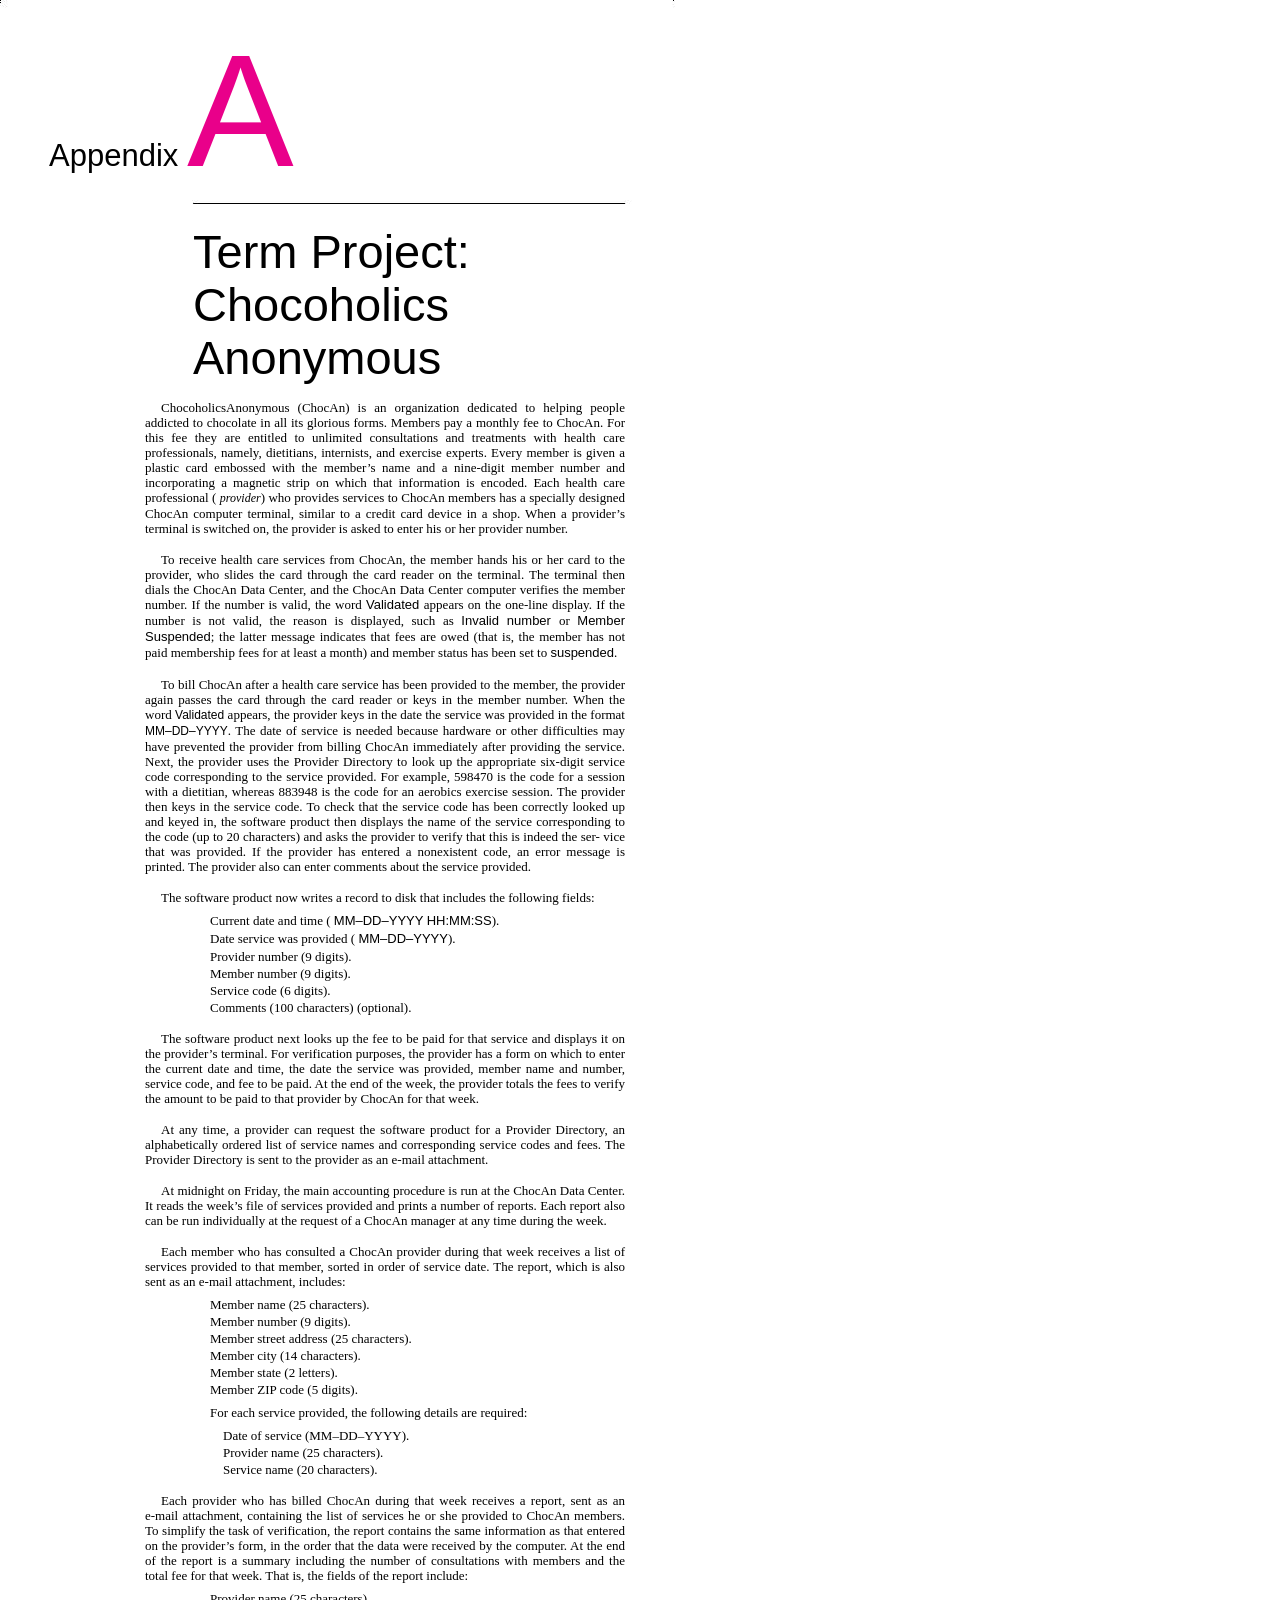
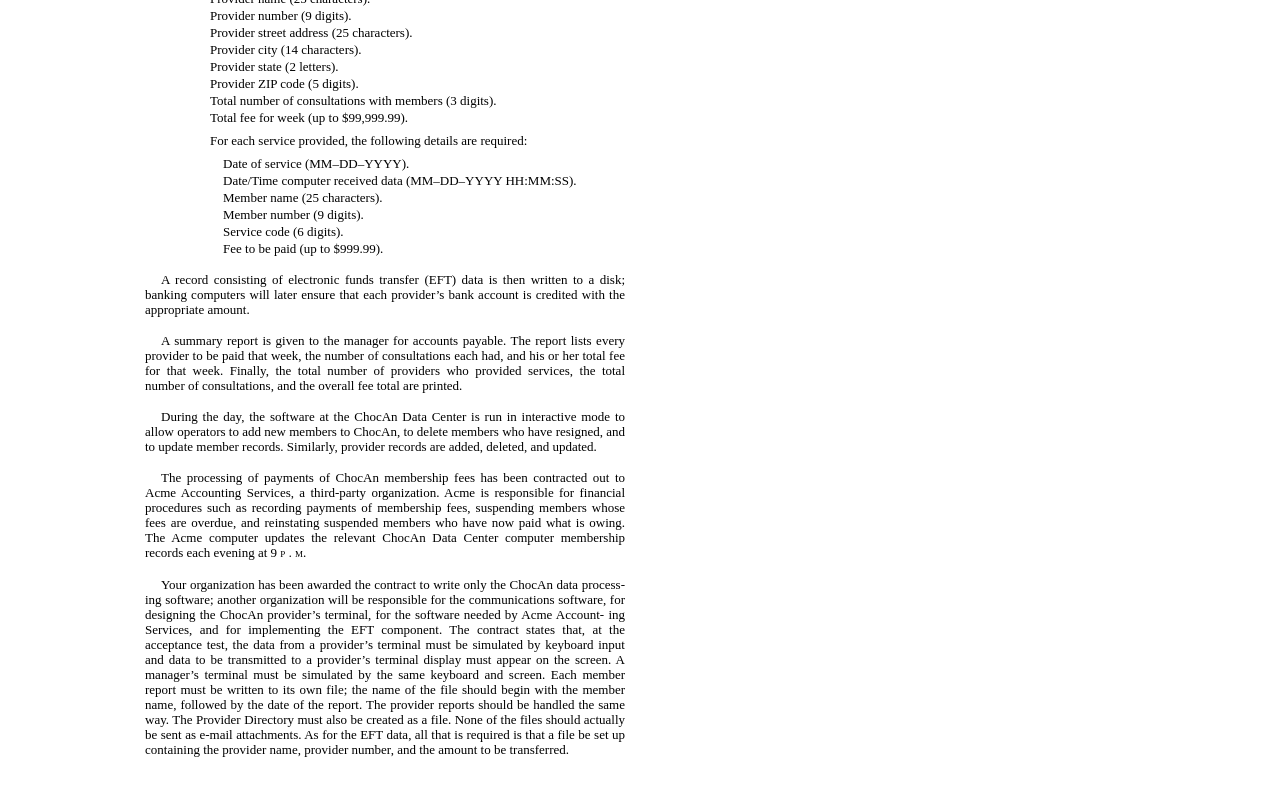
<file: src/main/resources/public/pgs/assignment.html>
<!DOCTYPE HTML PUBLIC "-//W3C//DTD HTML 4.01//EN" "http://www.w3.org/TR/html4/strict.dtd">
<HTML>

<HEAD>
	<META http-equiv="Content-Type" content="text/html; charset=UTF-8">
	<META http-equiv="X-UA-Compatible" content="IE=8">
	<TITLE>bcl_544658292.htm</TITLE>
	<!-- #include virtual="/convert-pdf-to-html/includes/pdf-to-word-head-tag.htm" -->
	<META name="generator" content="BCL easyConverter SDK 5.0.08">
	<STYLE type="text/css">
		body {
			margin-top: 0px;
			margin-left: 0px;
		}
		
		#page_1 {
			position: relative;
			overflow: hidden;
			margin: 0px 0px 48px 0px;
			padding: 0px;
			border: none;
			width: 675px;
		}
		
		#page_1 #id_1 {
			border: none;
			margin: 21px 0px 0px 49px;
			padding: 0px;
			border: none;
			width: 626px;
			overflow: hidden;
		}
		
		#page_1 #id_2 {
			border: none;
			margin: 6px 0px 0px 607px;
			padding: 0px;
			border: none;
			width: 68px;
			overflow: hidden;
		}
		
		#page_1 #p1dimg1 {
			position: absolute;
			top: 0px;
			left: 0px;
			z-index: -1;
			width: 675px;
			height: 205px;
		}
		
		#page_1 #p1dimg1 #p1img1 {
			width: 675px;
			height: 205px;
		}
		
		#page_2 {
			position: relative;
			overflow: hidden;
			margin: 0px 0px 64px 0px;
			padding: 0px;
			border: none;
			width: 675px;
		}
		
		#page_2 #p2dimg1 {
			position: absolute;
			top: 0px;
			left: 0px;
			z-index: -1;
			width: 675px;
			height: 3px;
			font-size: 1px;
			line-height: nHeight;
		}
		
		#page_2 #p2dimg1 #p2img1 {
			width: 675px;
			height: 3px;
		}
		
		#page_3 {
			position: relative;
			overflow: hidden;
			margin: 0px 0px 63px 0px;
			padding: 0px;
			border: none;
			width: 675px;
		}
		
		#page_3 #p3dimg1 {
			position: absolute;
			top: 0px;
			left: 0px;
			z-index: -1;
			width: 675px;
			height: 3px;
			font-size: 1px;
			line-height: nHeight;
		}
		
		#page_3 #p3dimg1 #p3img1 {
			width: 675px;
			height: 3px;
		}
		
		.dclr {
			clear: both;
			float: none;
			height: 1px;
			margin: 0px;
			padding: 0px;
			overflow: hidden;
		}
		
		.ft0 {
			font: 160px 'Arial';
			color: #e9008a;
			line-height: 178px;
		}
		
		.ft1 {
			font: 31px 'Arial';
			line-height: 35px;
		}
		
		.ft2 {
			font: 47px 'Arial';
			line-height: 53px;
		}
		
		.ft3 {
			font: italic 12px 'Times New Roman';
			line-height: 16px;
		}
		
		.ft4 {
			font: 12px 'Times New Roman';
			line-height: 16px;
		}
		
		.ft5 {
			font: 13px 'Arial';
			line-height: 16px;
		}
		
		.ft6 {
			font: 13px 'Times New Roman';
			line-height: 15px;
		}
		
		.ft7 {
			font: 12px 'Arial';
			line-height: 16px;
		}
		
		.ft8 {
			font: bold 11px 'Arial';
			color: #e9008a;
			line-height: 14px;
		}
		
		.ft9 {
			font: 11px 'Arial';
			margin-left: 11px;
			line-height: 14px;
		}
		
		.ft10 {
			font: italic 11px 'Times New Roman';
			line-height: 14px;
		}
		
		.ft11 {
			font: 13px 'Times New Roman';
			line-height: 16px;
		}
		
		.ft12 {
			font: 11px 'Arial';
			line-height: 14px;
		}
		
		.ft13 {
			font: 13px 'Times New Roman';
			line-height: 18px;
		}
		
		.ft14 {
			font: 13px 'Arial';
			line-height: 17px;
		}
		
		.ft15 {
			font: 13px 'Arial';
			line-height: 18px;
		}
		
		.ft16 {
			font: 13px 'Times New Roman';
			line-height: 17px;
		}
		
		.ft17 {
			font: 9px 'Times New Roman';
			line-height: 13px;
		}
		
		.p0 {
			text-align: left;
			margin-top: 0px;
			margin-bottom: 0px;
		}
		
		.p1 {
			text-align: left;
			padding-left: 144px;
			margin-top: 25px;
			margin-bottom: 0px;
		}
		
		.p2 {
			text-align: left;
			padding-left: 144px;
			margin-top: 0px;
			margin-bottom: 0px;
		}
		
		.p3 {
			text-align: justify;
			padding-left: 96px;
			padding-right: 45px;
			margin-top: 44px;
			margin-bottom: 0px;
		}
		
		.p4 {
			text-align: justify;
			padding-left: 96px;
			padding-right: 50px;
			margin-top: 16px;
			margin-bottom: 0px;
			text-indent: 16px;
		}
		
		.p5 {
			text-align: justify;
			padding-left: 96px;
			padding-right: 45px;
			margin-top: 3px;
			margin-bottom: 0px;
			text-indent: 16px;
		}
		
		.p6 {
			text-align: left;
			padding-left: 49px;
			margin-top: 49px;
			margin-bottom: 0px;
		}
		
		.p7 {
			text-align: justify;
			padding-left: 145px;
			padding-right: 45px;
			margin-top: 19px;
			margin-bottom: 0px;
		}
		
		.p8 {
			text-align: left;
			padding-left: 161px;
			margin-top: 0px;
			margin-bottom: 0px;
		}
		
		.p9 {
			text-align: left;
			padding-left: 161px;
			margin-top: 8px;
			margin-bottom: 0px;
		}
		
		.p10 {
			text-align: left;
			padding-left: 161px;
			margin-top: 2px;
			margin-bottom: 0px;
		}
		
		.p11 {
			text-align: left;
			padding-left: 161px;
			margin-top: 8px;
			margin-bottom: 0px;
		}
		
		.p12 {
			text-align: left;
			padding-left: 174px;
			margin-top: 8px;
			margin-bottom: 0px;
		}
		
		.p13 {
			text-align: justify;
			padding-left: 145px;
			padding-right: 50px;
			margin-top: 9px;
			margin-bottom: 0px;
			text-indent: 16px;
		}
		
		.p14 {
			text-align: justify;
			padding-left: 145px;
			padding-right: 50px;
			margin-top: 0px;
			margin-bottom: 0px;
			text-indent: 16px;
		}
		
		.p15 {
			text-align: justify;
			padding-left: 145px;
			padding-right: 45px;
			margin-top: 0px;
			margin-bottom: 0px;
			text-indent: 16px;
		}
		
		.p16 {
			text-align: left;
			padding-left: 174px;
			margin-top: 2px;
			margin-bottom: 0px;
		}
		
		.p17 {
			text-align: left;
			padding-left: 174px;
			margin-top: 3px;
			margin-bottom: 0px;
		}
		
		.p18 {
			text-align: left;
			padding-left: 364px;
			margin-top: 48px;
			margin-bottom: 0px;
		}
		
		.p19 {
			text-align: left;
			padding-left: 161px;
			padding-right: 350px;
			margin-top: 20px;
			margin-bottom: 0px;
		}
		
		.p20 {
			text-align: left;
			padding-left: 161px;
			padding-right: 307px;
			margin-top: 1px;
			margin-bottom: 0px;
		}
		
		.p21 {
			text-align: left;
			padding-left: 161px;
			padding-right: 362px;
			margin-top: 2px;
			margin-bottom: 0px;
		}
		
		.p22 {
			text-align: left;
			padding-left: 174px;
			padding-right: 191px;
			margin-top: 2px;
			margin-bottom: 0px;
			text-indent: -12px;
		}
		
		.p23 {
			text-align: left;
			padding-left: 174px;
			padding-right: 63px;
			margin-top: 3px;
			margin-bottom: 0px;
		}
		
		.p24 {
			text-align: left;
			padding-left: 174px;
			padding-right: 356px;
			margin-top: 3px;
			margin-bottom: 0px;
		}
		
		.p25 {
			text-align: left;
			padding-left: 174px;
			margin-top: 1px;
			margin-bottom: 0px;
		}
		
		.p26 {
			text-align: left;
			padding-left: 161px;
			padding-right: 220px;
			margin-top: 4px;
			margin-bottom: 0px;
		}
		
		.p27 {
			text-align: justify;
			padding-left: 145px;
			padding-right: 50px;
			margin-top: 7px;
			margin-bottom: 0px;
			text-indent: 16px;
		}
	</STYLE>
</HEAD>

<BODY>
	<!-- #include virtual="/convert-pdf-to-html/includes/pdf-to-word-body-tag-02242014.htm" -->
	<DIV id="page_1">

		<DIV id="p1dimg1">
			<!-- The Line under the title -->
			<IMG src="[data-uri]"
				alt="">
		</DIV>


		<DIV class="dclr"></DIV>
		<DIV id="id_1">
			<P class="p0 ft1">Appendix
				<SPAN class="ft0">A</SPAN>
			</P>
			<P class="p1 ft2">Term Project:</P>
			<P class="p2 ft2">Chocoholics</P>
			<P class="p2 ft2">Anonymous</P>
			<P class="p4 ft6">ChocoholicsAnonymous (ChocAn) is an organization dedicated to helping people addicted to chocolate in all its glorious forms. Members pay a monthly fee to ChocAn. For this fee they are entitled to unlimited consultations and treatments with health
				care professionals, namely, dietitians, internists, and exercise experts. Every member is given a plastic card embossed with the member’s name and a
				<NOBR>nine-digit</NOBR> member number and incorporating a magnetic strip on which that information is encoded. Each health care professional (
				<SPAN class="ft3">provider</SPAN>) who provides services to ChocAn members has a specially designed ChocAn computer terminal, similar to a credit card device in a shop. When a provider’s terminal is switched on, the provider is asked to enter his or her provider number.</P>
			<P class="p4 ft6">To receive health care services from ChocAn, the member hands his or her card to the provider, who slides the card through the card reader on the terminal. The terminal then dials the ChocAn Data Center, and the ChocAn Data Center computer verifies
				the member number. If the number is valid, the word
				<SPAN class="ft5">Validated </SPAN>appears on the
				<NOBR>one-line</NOBR> display. If the number is not valid, the reason is displayed, such as
				<SPAN class="ft5">Invalid number </SPAN>or
				<SPAN class="ft5">Member Suspended</SPAN>; the latter message indicates that fees are owed (that is, the member has not paid membership fees for at least a month) and member status has been set to
				<SPAN class="ft5">suspended</SPAN>.</P>
			<P class="p4 ft6">To bill ChocAn after a health care service has been provided to the member, the provider again passes the card through the card reader or keys in the member number. When the word
				<SPAN class="ft7">Validated </SPAN>appears, the provider keys in the date the service was provided in the format
				<NOBR>
					<SPAN class="ft7">MM–DD–YYYY</SPAN>.</NOBR> The date of service is needed because hardware or other difficulties may have prevented the provider from billing ChocAn immediately after providing the service. Next, the provider uses the Provider Directory to look up the appropriate
				<NOBR>six-digit</NOBR> service code corresponding to the service provided. For example, 598470 is the code for a session with a dietitian, whereas 883948 is the code for an aerobics exercise session. The provider then keys in the service code. To check
				that the service code has been correctly looked up and keyed in, the software product then displays the name of the service corresponding to the code (up to 20 characters) and asks the provider to verify that this is indeed the ser- vice that was
				provided. If the provider has entered a nonexistent code, an error message is printed. The provider also can enter comments about the service provided.</P>

		<P class="p4 ft6">The software product now writes a record to disk that includes the following fields:</P>
		<P class="p9 ft6">Current date and time
			<NOBR>(
				<SPAN class="ft5">MM–DD–YYYY</SPAN>
			</NOBR>
			<SPAN class="ft5"> HH:MM:SS</SPAN>).</P>
		<P class="p10 ft6">Date service was provided
			<NOBR>(
				<SPAN class="ft5">MM–DD–YYYY</SPAN>).</NOBR>
		</P>
		<P class="p10 ft6">Provider number (9 digits).</P>
		<P class="p10 ft6">Member number (9 digits).</P>
		<P class="p10 ft6">Service code (6 digits).</P>
		<P class="p10 ft6">Comments (100 characters) (optional).</P>
		<P class="p4 ft6">The software product next looks up the fee to be paid for that service and displays it on the provider’s terminal. For verification purposes, the provider has a form on which to enter the current date and time, the date the service was provided, member
			name and number, service code, and fee to be paid. At the end of the week, the provider totals the fees to verify the amount to be paid to that provider by ChocAn for that week.</P>
		<P class="p4 ft6">At any time, a provider can request the software product for a Provider Directory, an alphabetically ordered list of service names and corresponding service codes and fees. The Provider Directory is sent to the provider as an
			<NOBR>e-mail</NOBR> attachment.</P>
		<P class="p4 ft6">At midnight on Friday, the main accounting procedure is run at the ChocAn Data Center. It reads the week’s file of services provided and prints a number of reports. Each report also can be run individually at the request of a ChocAn manager at any time
			during the week.</P>
		<P class="p4 ft6">Each member who has consulted a ChocAn provider during that week receives a list of services provided to that member, sorted in order of service date. The report, which is also sent as an
			<NOBR>e-mail</NOBR> attachment, includes:</P>
		<P class="p9 ft6">Member name (25 characters).</P>
		<P class="p10 ft6">Member number (9 digits).</P>
		<P class="p10 ft6">Member street address (25 characters).</P>
		<P class="p10 ft6">Member city (14 characters).</P>
		<P class="p10 ft6">Member state (2 letters).</P>
		<P class="p10 ft6">Member ZIP code (5 digits).</P>
		
		<P class="p11 ft6">For each service provided, the following details are required:</P>

		<P class="p12 ft6">Date of service (MM–DD–YYYY).</P>
		<P class="p16 ft6">Provider name (25 characters).</P>
		<P class="p16 ft6">Service name (20 characters).</P>
		

		<P class="p4 ft6">Each provider who has billed ChocAn during that week receives a report, sent as an
			<NOBR>e-mail</NOBR> attachment, containing the list of services he or she provided to ChocAn members. To simplify the task of verification, the report contains the same information as that entered on the provider’s form, in the order that the data were received
			by the computer. At the end of the report is a summary including the number of consultations with members and the total fee for that week. That is, the fields of the report include:</P>
		<P class="p9 ft6">Provider name (25 characters).</P>
		<P class="p10 ft6">Provider number (9 digits).</P>
		<P class="p10 ft6">Provider street address (25 characters).</P>
		<P class="p10 ft6">Provider city (14 characters).</P>
		<P class="p10 ft6">Provider state (2 letters).</P>
		<P class="p10 ft6">Provider ZIP code (5 digits).</P>
		<P class="p10 ft6">Total number of consultations with members (3 digits).</P>
		<P class="p10 ft6">Total fee for week (up to $99,999.99).</P>

		<P class="p11 ft6">For each service provided, the following details are required: 
		<P class="p12 ft6">Date of service (MM–DD–YYYY).</P>
		<P class="p16 ft6">Date/Time computer received data (MM–DD–YYYY HH:MM:SS).</P>
		<P class="p16 ft6">Member name (25 characters).</P>
		<P class="p16 ft6">Member number (9 digits).</P>
		<P class="p16 ft6">Service code (6 digits).</P>
		<P class="p16 ft6">Fee to be paid (up to $999.99).</P>
		
		<P class="p4 ft6">A record consisting of electronic funds transfer (EFT) data is then written to a disk; banking computers will later ensure that each provider’s bank account is credited with the appropriate amount.</P>
		<P class="p4 ft6">A summary report is given to the manager for accounts payable. The report lists every provider to be paid that week, the number of consultations each had, and his or her total fee for that week. Finally, the total number of providers who provided services,
			the total number of consultations, and the overall fee total are printed.</P>
		<P class="p4 ft6">During the day, the software at the ChocAn Data Center is run in interactive mode to allow operators to add new members to ChocAn, to delete members who have resigned, and to update member records. Similarly, provider records are added, deleted, and
			updated.
		</P>
		<P class="p4 ft6">The processing of payments of ChocAn membership fees has been contracted out to Acme Accounting Services, a
			<NOBR>third-party</NOBR> organization. Acme is responsible for financial procedures such as recording payments of membership fees, suspending members whose fees are overdue, and reinstating suspended members who have now paid what is owing. The Acme computer
			updates the relevant ChocAn Data Center computer membership records each evening at 9
			<SPAN class="ft17">P</SPAN>
			<SPAN class="ft4">.</SPAN>
			<SPAN class="ft17">M</SPAN>.</P>
		<P class="p4 ft6">Your organization has been awarded the contract to write only the ChocAn data process- ing software; another organization will be responsible for the communications software, for designing the ChocAn provider’s terminal, for the software needed by Acme
			Account- ing Services, and for implementing the EFT component. The contract states that, at the acceptance test, the data from a provider’s terminal must be simulated by keyboard input and data to be transmitted to a provider’s terminal display must
			appear on the screen. A manager’s terminal must be simulated by the same keyboard and screen. Each member report must be written to its own file; the name of the file should begin with the member name, followed by the date of the report. The provider
			reports should be handled the same way. The Provider Directory must also be created as a file. None of the files should actually be sent as
			<NOBR>e-mail</NOBR> attachments. As for the EFT data, all that is required is that a file be set up containing the provider name, provider number, and the amount to be transferred.</P>
		</DIV>
	</DIV>
</BODY>

</HTML>
</file>
